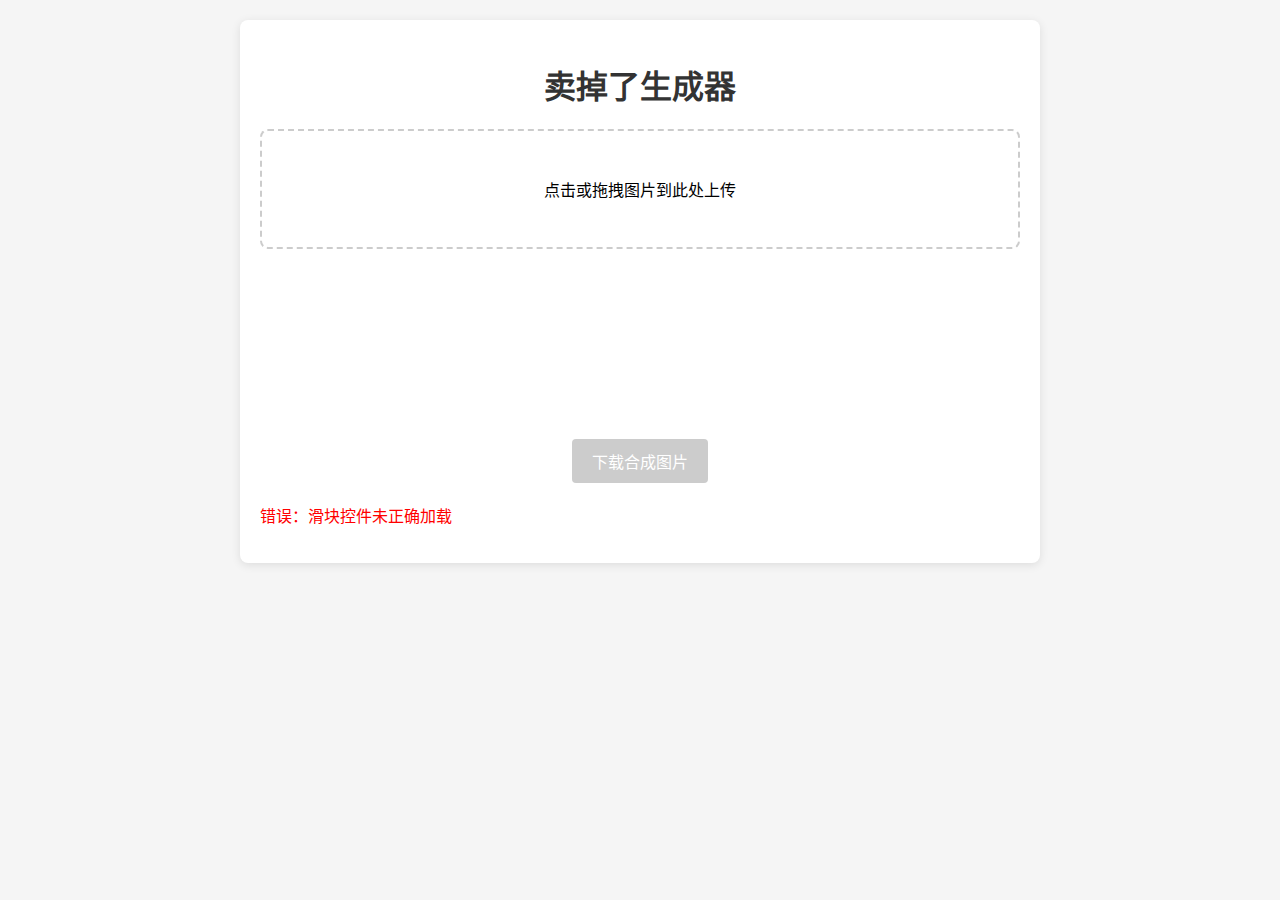
<file: index.html>
<!DOCTYPE html>
<html lang="zh-CN">
<head>
    <meta charset="UTF-8">
    <meta name="viewport" content="width=device-width, initial-scale=1.0">
    <title>卖掉了生成器</title>
    <style>
        body {
            font-family: 'Microsoft YaHei', sans-serif;
            max-width: 800px;
            margin: 0 auto;
            padding: 20px;
            background-color: #f5f5f5;
        }
        .container {
            background: white;
            border-radius: 8px;
            padding: 20px;
            box-shadow: 0 2px 10px rgba(0,0,0,0.1);
        }
        h1 {
            color: #333;
            text-align: center;
        }
        .upload-area {
            border: 2px dashed #ccc;
            border-radius: 8px;
            padding: 30px;
            text-align: center;
            margin: 20px 0;
            cursor: pointer;
            transition: border-color 0.3s;
        }
        .upload-area:hover {
            border-color: #2196F3;
        }
        .upload-area.active {
            border-color: #4CAF50;
            background-color: #f0fff4;
        }
        #fileInput {
            display: none;
        }
        #preview {
            max-width: 100%;
            margin: 20px auto;
            display: block;
        }
        .btn {
            background-color: #2196F3;
            color: white;
            border: none;
            padding: 10px 20px;
            border-radius: 4px;
            cursor: pointer;
            font-size: 16px;
            display: block;
            margin: 20px auto;
            transition: background-color 0.3s;
        }
        .btn:hover {
            background-color: #0b7dda;
        }
        .btn:disabled {
            background-color: #cccccc;
            cursor: not-allowed;
        }
    </style>
</head>
<body>
    <div class="container">
        <h1>卖掉了生成器</h1>
        <div class="upload-area" id="dropZone">
            <p>点击或拖拽图片到此处上传</p>
            <input type="file" id="fileInput" accept="image/*">
        </div>
        <canvas id="preview"></canvas>
        <button id="downloadBtn" class="btn" disabled>下载合成图片</button>
    </div>
    <script src="script.js"></script>
</body>
</html>
</file>
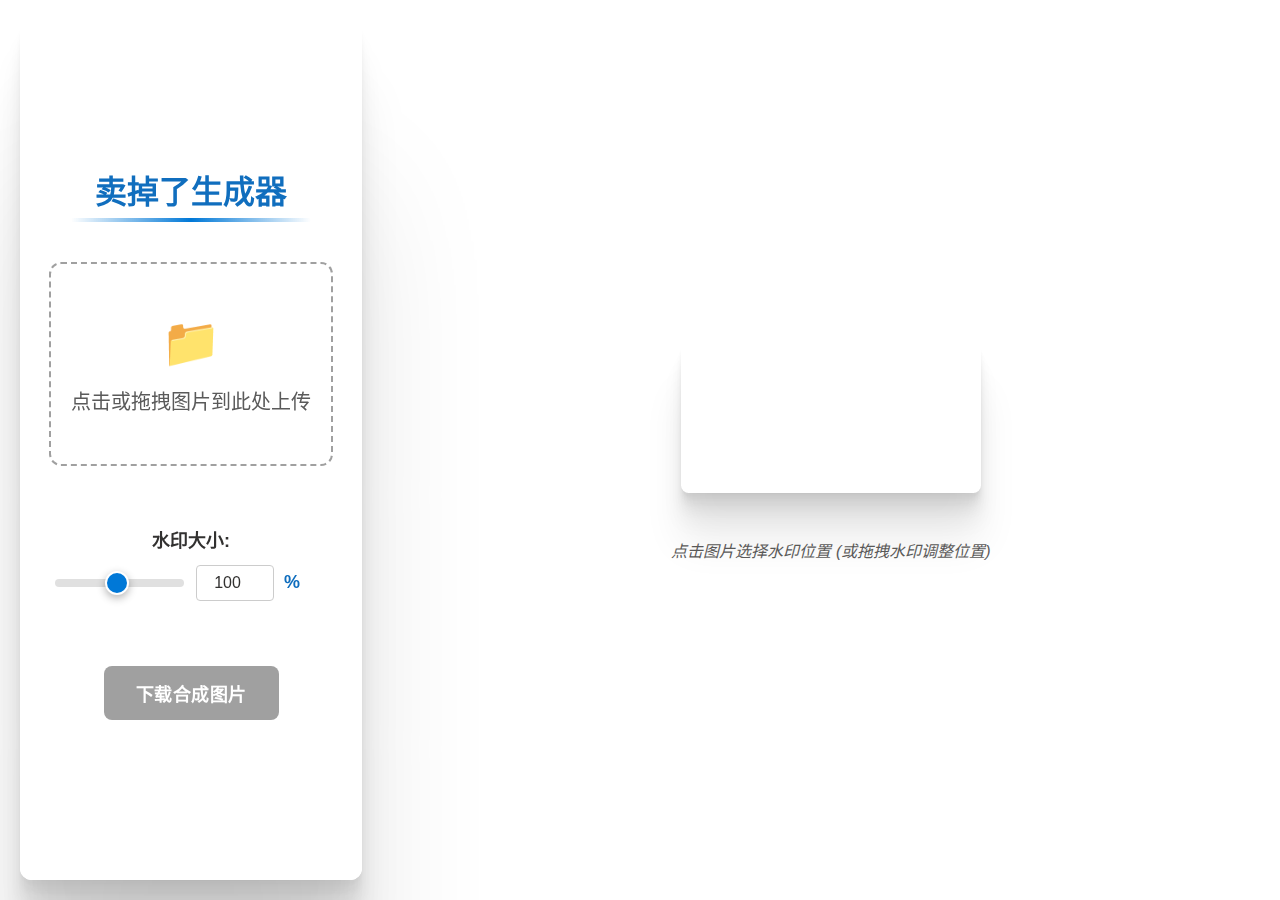
<file: web/index.html>
<!DOCTYPE html>
<html lang="zh-CN">
<head>
    <meta charset="UTF-8">
    <meta name="viewport" content="width=device-width, initial-scale=1.0">
    <title>卖掉了生成器</title>
    <link rel="stylesheet" href="./styles.css">
</head>
<body>
    <div class="particle-background" id="particles"></div>
    
    <div class="app-container">
        <div class="control-panel">
            <h1>卖掉了生成器</h1>
            <div class="upload-area" id="dropZone">
                <span class="icon">📁</span>
                <p>点击或拖拽图片到此处上传</p>
                <input type="file" id="fileInput" accept="image/*">
            </div>
            <div class="size-control">
                <label for="sizeSlider">水印大小:</label>
                <div class="controls-row">
                    <input type="range" id="sizeSlider" min="10" max="200" value="100">
                    <input type="number" id="sizeInput" min="10" max="200" value="100" class="size-input">
                    <span id="sizeValue">%</span>
                </div>
            </div>
            <div class="download-container">
                <button id="downloadBtn" class="btn" disabled>下载合成图片</button>
            </div>
        </div>
        
        <div class="preview-area">
            <div class="loader" id="loader"></div>
            <canvas id="preview"></canvas>
            <p class="instructions">点击图片选择水印位置 (或拖拽水印调整位置)</p>
        </div>
    </div>

    
    <div class="toast" id="toast"></div>
    
    <script src="./script.js"></script>
</body>
</html>
</file>
<file: web/styles.css>
:root {
    --primary: #0078D7;
    --primary-dark: #106EBE;
    --surface: rgba(255, 255, 255, 0.75);
    --on-surface: #323130;
    --success: #107C10;
    --elevation-4: 0 2.3px 1.9px rgba(0, 0, 0, 0.02), 
                    0 5.4px 4.3px rgba(0, 0, 0, 0.028), 
                    0 9.7px 7.7px rgba(0, 0, 0, 0.035), 
                    0 16.1px 12.8px rgba(0, 0, 0, 0.042), 
                    0 27.2px 21.7px rgba(0, 0, 0, 0.05), 
                    0 50px 40px rgba(0, 0, 0, 0.07);
    --elevation-8: 0 4.6px 3.6px rgba(0, 0, 0, 0.024), 
                    0 11.2px 8.9px rgba(0, 0, 0, 0.035), 
                    0 21.1px 16.9px rgba(0, 0, 0, 0.046), 
                    0 38px 30.4px rgba(0, 0, 0, 0.057), 
                    0 71px 56.9px rgba(0, 0, 0, 0.07), 
                    0 170px 136px rgba(0, 0, 0, 0.1);
}

/* 粒子背景 */
.particle-background {
    position: fixed;
    top: 0;
    left: 0;
    width: 100%;
    height: 100%;
    z-index: -1;
    overflow: hidden;
    display: none;
}

.particle {
    position: absolute;
    border-radius: 50%;
    background: radial-gradient(circle, rgba(0,120,215,0.3) 0%, rgba(0,120,215,0) 70%);
    animation: float 15s infinite linear;
}

@keyframes float {
    0% { transform: translateY(0) translateX(0); }
    100% { transform: translateY(-100vh) translateX(100px); }
}

body {
    font-family: 'Segoe UI', 'Microsoft YaHei', sans-serif;
    margin: 0;
    background: #ffffff;
    color: var(--on-surface);
    height: 100vh;
    box-sizing: border-box;
    position: relative;
    overflow: hidden;
    display: flex;
}

.app-container {
    display: flex;
    width: 100%;
    height: 100%;
}

.control-panel {
    background: var(--surface);
    border-radius: 12px;
    padding: 30px 20px;
    box-shadow: var(--elevation-8);
    backdrop-filter: blur(20px);
    -webkit-backdrop-filter: blur(20px);
    border: 1px solid rgba(255, 255, 255, 0.6);
    position: relative;
    z-index: 10;
    margin: 20px;
    width: 300px;
    min-width: 300px;
    overflow-y: auto;
    display: flex;
    flex-direction: column;
    justify-content: center;
    align-items: center;
}

.preview-area {
    flex: 1;
    display: flex;
    flex-direction: column;
    align-items: center;
    justify-content: center;
    padding: 20px;
    overflow: auto;
    position: relative;
}

#preview {
    max-width: 100%;
    max-height: 80vh;
    display: block;
    border-radius: 8px;
    box-shadow: var(--elevation-4);
    transition: all 0.3s;
    cursor: move;
}

h1 {
    color: var(--primary-dark);
    text-align: center;
    font-weight: 600;
    margin: 0 0 20px 0;
    font-size: 32px;
    position: relative;
    width: 100%;
}

h1::after {
    content: '';
    position: absolute;
    bottom: -10px;
    left: 50%;
    transform: translateX(-50%);
    width: 80%;
    height: 4px;
    background: linear-gradient(90deg, transparent, var(--primary), transparent);
    border-radius: 2px;
}

.upload-area {
    border: 2px dashed #a0a0a0;
    border-radius: 12px;
    padding: 50px 20px;
    text-align: center;
    margin: 30px 0;
    cursor: pointer;
    transition: all 0.4s cubic-bezier(0.34, 1.56, 0.64, 1);
    background: rgba(255, 255, 255, 0.5);
    position: relative;
    overflow: hidden;
    height:100px;
    flex-shrink: 0;
}

/* 新增圆形扩散动画效果 */
.upload-area::after {
    content: '';
    position: absolute;
    top: 50%;
    left: 50%;
    transform: translate(-50%, -50%) scale(0);
    width: 0;
    height: 0;
    border-radius: 50%;
    background: rgba(0, 120, 215, 0.2);
    opacity: 0;
    transition: all 0.6s cubic-bezier(0.34, 1.56, 0.64, 1);
    pointer-events: none;
}

.upload-area:hover::after {
    width: 350px;
    height: 350px;
    opacity: 1;
    transform: translate(-50%, -50%) scale(1);
}

.upload-area:hover {
    border-color: var(--primary);
    box-shadow: var(--elevation-4);
    transform: translateY(-4px);
}
.upload-area.active {
    border-color: var(--success);
    background-color: rgba(240, 255, 244, 0.6);
}

.upload-area p {
    font-size: 20px;
    color: #5a5a5a;
    margin: 0 0 15px 0;
    transition: color 0.2s;
    font-weight: 500;
}

.upload-area .icon {
    font-size: 48px;
    color: var(--primary);
    margin-bottom: 15px;
    display: block;
    transition: all 0.3s;
}

.upload-area:hover p {
    color: var(--primary-dark);
}

.upload-area:hover .icon {
    transform: translateY(-5px);
}

#fileInput {
    display: none;
}

#preview {
    max-width: 100%;
    margin: 25px auto;
    display: block;
    border-radius: 8px;
    box-shadow: var(--elevation-4);
    transition: all 0.3s;
    cursor: move;
}

#preview:hover {
    box-shadow: 0 10px 25px rgba(0,0,0,0.15);
}

.instructions {
    text-align: center;
    color: var(--on-surface);
    font-size: 16px;
    margin: 20px 0;
    opacity: 0.8;
    font-style: italic;
}

.size-control {
    margin: 30px 0;
    display: flex;
    flex-direction: column;
    align-items: center;
}

.controls-row {
    display: flex;
    align-items: center;
    justify-content: center;
    width: 100%;
    margin-top: 8px;
}

.size-control label {
    font-weight: 600;
    color: var(--on-surface);
    font-size: 18px;
    margin-bottom: 5px;
}

.size-control input[type="range"] {
    flex: 1;
    height: 8px;
    border-radius: 4px;
    background: #e0e0e0;
    outline: none;
    -webkit-appearance: none;
    transition: all 0.3s;
}

.size-control input[type="range"]::-webkit-slider-thumb {
    -webkit-appearance: none;
    width: 24px;
    height: 24px;
    border-radius: 50%;
    background: var(--primary);
    cursor: pointer;
    box-shadow: 0 3px 8px rgba(0,0,0,0.3);
    border: 2px solid white;
    transition: all 0.2s;
}

.size-control input[type="range"]::-webkit-slider-thumb:hover {
    transform: scale(1.25);
    box-shadow: 0 5px 12px rgba(0,0,0,0.4);
}

/* 新增数字输入框样式 */
.size-control input[type="number"] {
    width: 60px;
    margin-left: 10px;
    padding: 8px;
    border: 1px solid #ccc;
    border-radius: 4px;
    font-size: 16px;
    text-align: center;
    background: white;
    color: var(--on-surface);
}

.size-control span {
    margin-left: 10px;
    font-weight: 700;
    color: var(--primary-dark);
    min-width: 45px;
    display: inline-block;
    font-size: 18px;
}

.btn {
    background-color: var(--primary);
    color: white;
    border: none;
    padding: 14px 32px;
    border-radius: 8px;
    cursor: pointer;
    font-size: 18px;
    font-weight: 600;
    display: inline-block;
    margin: 15px 10px;
    transition: all 0.4s cubic-bezier(0.34, 1.56, 0.64, 1);
    box-shadow: var(--elevation-4);
    position: relative;
    overflow: hidden;
    letter-spacing: 0.5px;
}

.btn::after {
    content: '';
    position: absolute;
    top: 0;
    left: 0;
    width: 100%;
    height: 100%;
    background: linear-gradient(120deg, rgba(255,255,255,0.3), rgba(255,255,255,0));
    transform: translateX(-100%);
    transition: transform 0.6s;
}

.btn:hover {
    background-color: var(--primary-dark);
    transform: translateY(-4px);
    box-shadow: var(--elevation-8);
}

.btn:hover::after {
    transform: translateX(100%);
}

.btn:active {
    transform: translateY(1px);
}

.btn:disabled {
    background-color: #a0a0a0;
    cursor: not-allowed;
    transform: none;
    box-shadow: none;
}

/* 加载动画 */
.loader {
    display: none;
    width: 64px;
    height: 64px;
    margin: 20px auto;
    position: relative;
}

.loader::before {
    content: '';
    position: absolute;
    top: 0;
    left: 0;
    width: 100%;
    height: 100%;
    border: 4px solid rgba(0, 120, 215, 0.2);
    border-radius: 50%;
    border-top-color: var(--primary);
    animation: spin 1.2s cubic-bezier(0.68, -0.55, 0.27, 1.55) infinite;
}

@keyframes spin {
    100% { transform: rotate(360deg); }
}

/* Windows 11风格提示信息 (右下角) */
.toast {
    position: fixed;
    bottom: 30px;
    right: 30px;
    transform: translateX(100px);
    background: rgba(255, 255, 255, 0.7);
    -webkit-backdrop-filter: blur(10px);
    backdrop-filter: blur(10px);
    color: #000000;
    padding: 15px 30px;
    border-radius: 8px;
    box-shadow: var(--elevation-8);
    z-index: 1000;
    opacity: 0;
    transition: all 0.5s cubic-bezier(0.34, 1.56, 0.64, 1);
    font-weight: 500;
    border: 1px solid rgba(0, 0, 0, 0.1);
}

.toast.show {
    transform: translateX(0);
    opacity: 1;
}

/* 下载按钮容器 */
.download-container {
    display: flex;
    justify-content: center;
    margin-top: 20px;
}

/* 响应式调整 - 单栏模式 */
@media (max-width: 768px) {
    .app-container {
        flex-direction: column;
        overflow-y: auto; /* 统一滚动条 */
        height: auto; /* 高度自适应 */
    }
    
    .control-panel, .preview-area {
        width: 100%;
        min-width: auto;
        margin: 0;
        padding: 20px;
        overflow: visible; /* 移除内部滚动 */
    }
    
    .control-panel {
        border-radius: 0;
        box-shadow: none;
        border: none;
        border-bottom: 1px solid rgba(0,0,0,0.1);
    }
    
    .preview-area {
        flex: none; /* 高度自适应 */
        min-height: 60vh; /* 最小高度保证预览区域可见 */
    }
    
    h1 {
        font-size: 26px;
    }
    
    .upload-area {
        padding: 30px 15px;
    }
    
    .size-control input[type="range"] {
        width: 65%;
    }
    
    .download-container {
        margin-top: 15px;
    }
}
/* 细滚动条样式 */
::-webkit-scrollbar {
  width: 6px;
  height: 6px;
}

::-webkit-scrollbar-track {
  background: rgba(0, 0, 0, 0.05);
  border-radius: 3px;
}

::-webkit-scrollbar-thumb {
  background: rgba(0, 120, 215, 0.3);
  border-radius: 3px;
}

::-webkit-scrollbar-thumb:hover {
  background: var(--primary);
}
</file>
